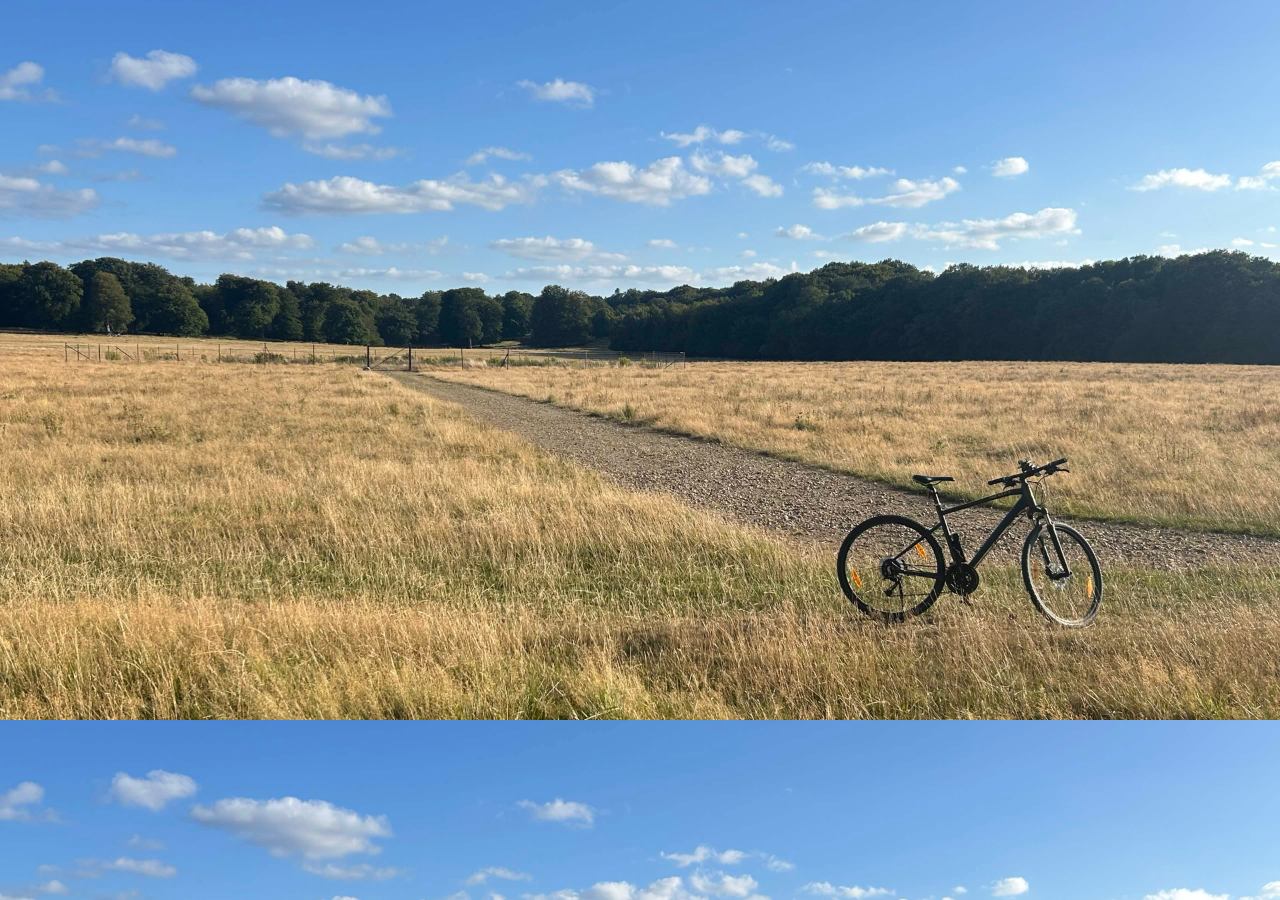
<file: aboutme.html>
<!DOCTYPE html>
<html>
  <head>
    <meta charset="UTF-8">
    <meta name="viewport" content="width=device-width, initial-scale=1.0">
    <title>My Page</title>
    <link href="/style.css" rel="stylesheet" type="text/css" media="all">
  </head>
  <body>
  </body>
</html>
</file>
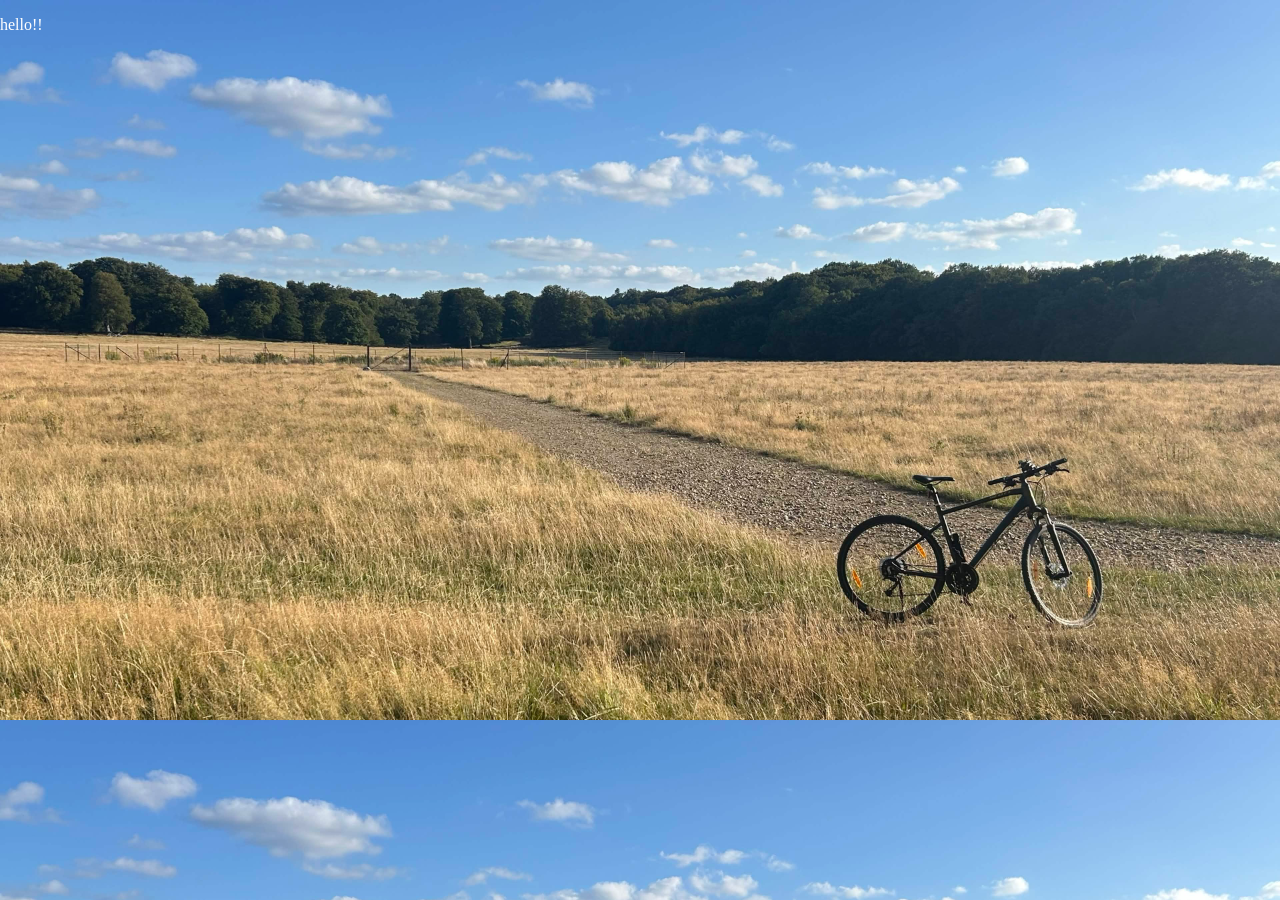
<file: public/aboutme.html>
<!DOCTYPE html>
<html>
  <head>
    <meta charset="UTF-8">
    <meta name="viewport" content="width=device-width, initial-scale=1.0">
    <title>My Page</title>
    <link href="/style.css" rel="stylesheet" type="text/css" media="all">
  </head>
  <body>
    <p>hello!!</p>
  </body>
</html>
</file>
<file: style.css>
html, body {
  overflow-x: hidden;   /* 🔒 prevents page widening */
}

body {
  background-image: url('images/background.jpg');
  background-size: 100%;
  color: white;
  font-family: Verdana;
  margin: 0;
}

.hero {
  height: 500px;
  background:
    linear-gradient(to bottom, transparent 65%, black 100%),
    url("/img/bg.jpg") top center / cover no-repeat;
}

.marquee {
  width: 100%;
  overflow: hidden;
}

.item {
  white-space: nowrap;       /* prevents wrapping */
  margin-right: 120px;       /* ✅ GUARANTEED gap */
  font-size: 5rem;
  text-shadow: 0px 0px 8px;
  
}

.track {
  display: flex;
  width: max-content;
  animation: move 12s linear infinite;
  will-change: transform;
}

@keyframes move {
  from {
    transform: translate3d(0, 0, 0);
  }
  to {
    transform: translate3d(-50%, 0, 0);
  }
}

.rubik-glitch-regular {
  font-family: "Rubik Glitch", system-ui;
  font-weight: 400;
  font-style: normal;
}

.center {
  text-align: center;
}

h3 {
  font-size: 2rem;
  text-shadow: 0px 0px 4px;
}

.menu {
  display: flex;
  flex-direction: column;
  margin-left: 20%;
}
</file>
